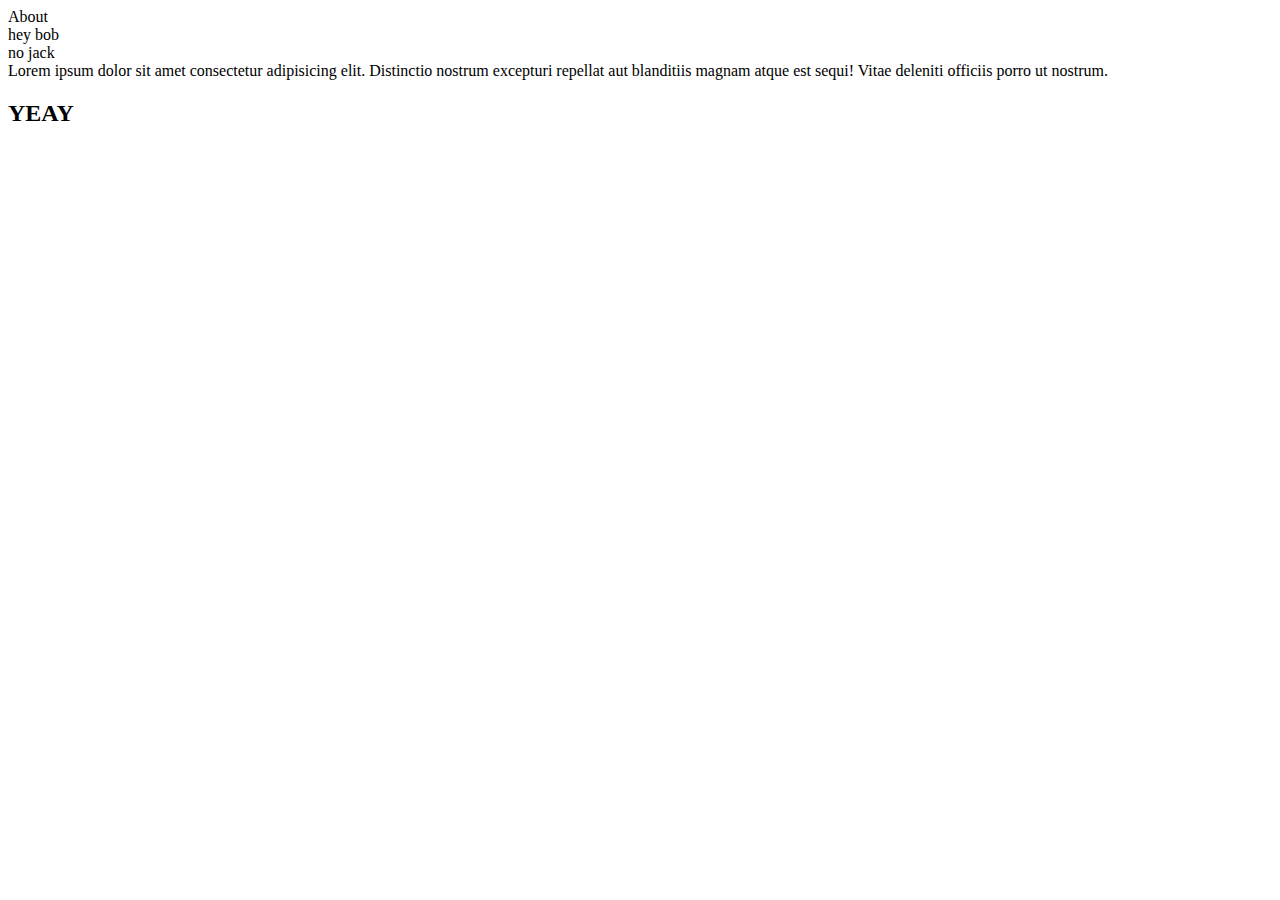
<file: index.html>
<!DOCTYPE html>
<html lang="en">
<head>
    <meta charset="UTF-8">
    <meta name="viewport" content="width=device-width, initial-scale=1.0">
    <title>Document</title>
</head>
<body>
    <div class="header">About </div>
    <!-- .header -->
    <div class="text">hey bob</div>
    <span>no jack</span>
    <div class="text">Lorem ipsum dolor sit amet consectetur adipisicing elit. Distinctio nostrum excepturi repellat aut blanditiis magnam atque est sequi! Vitae deleniti officiis porro ut nostrum.</div>
    <!-- .text -->
    <h2>YEAY</h2>

</body>
</html>
</file>
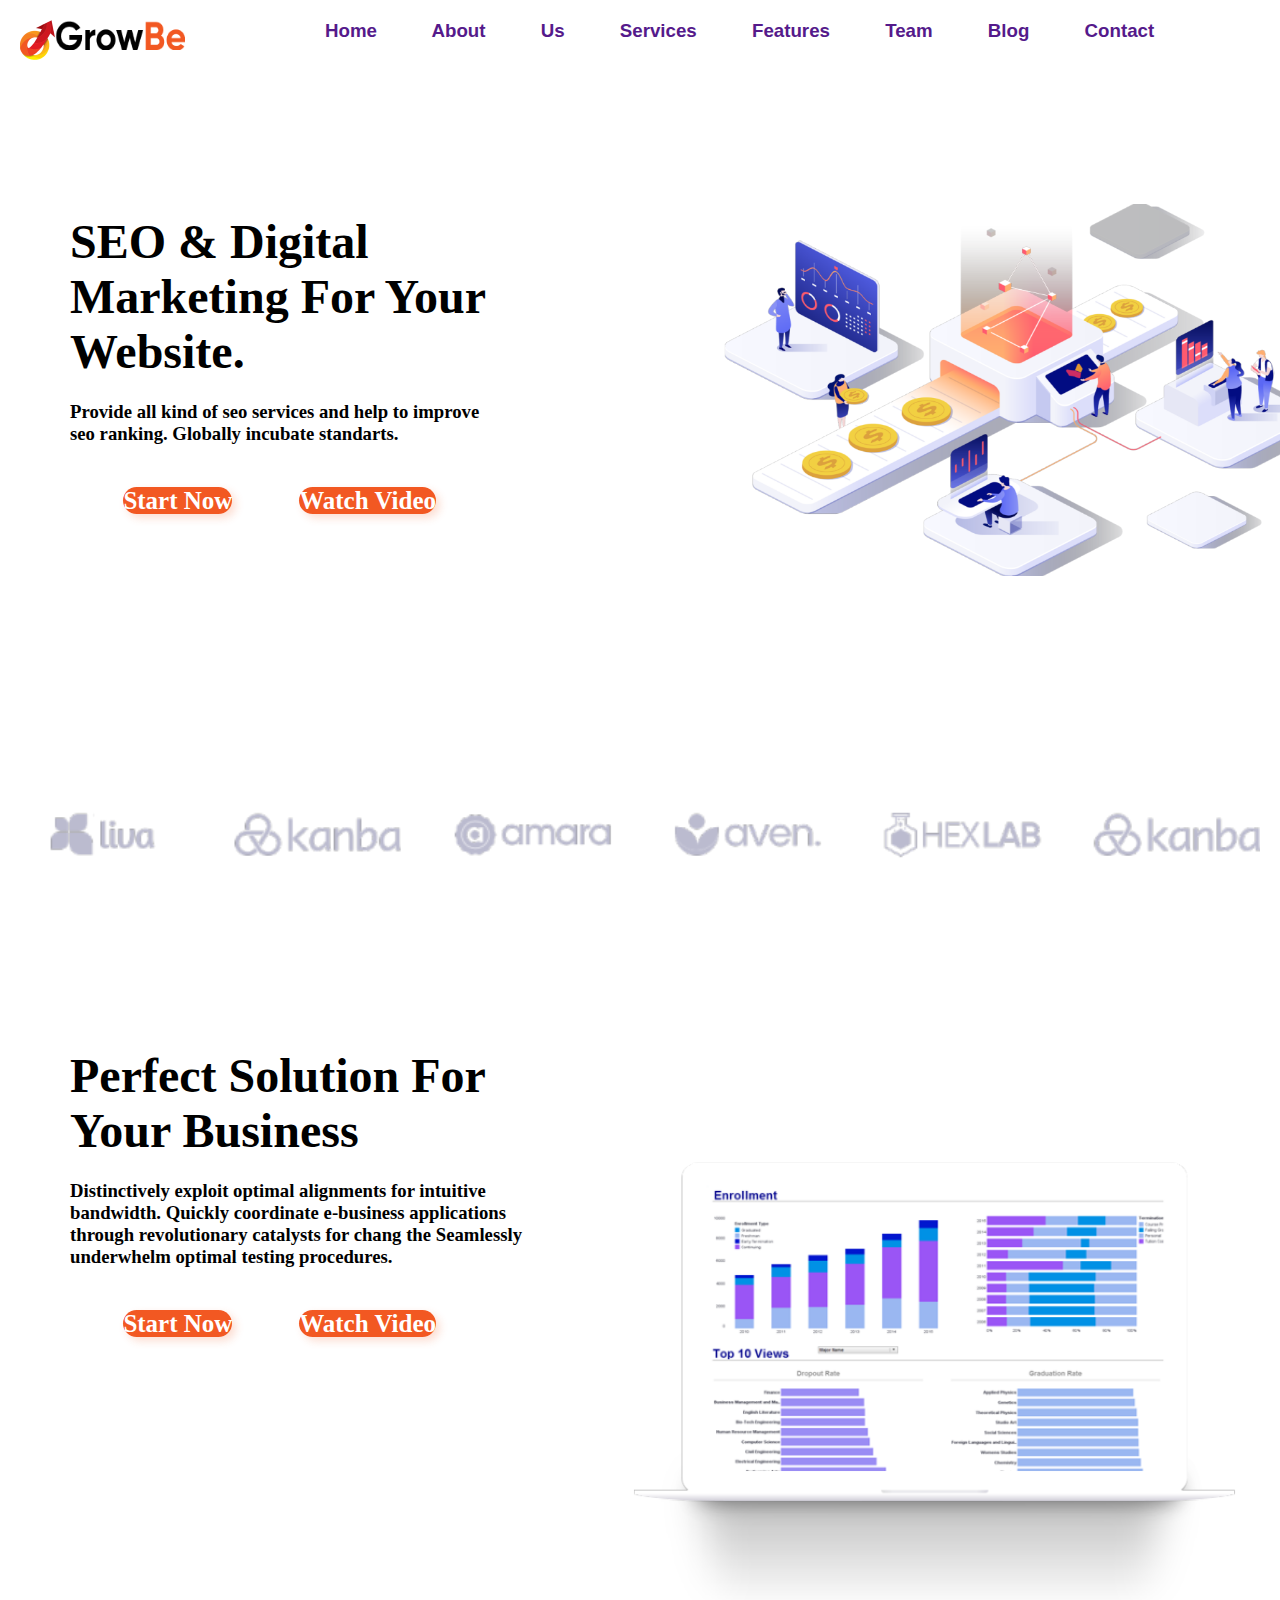
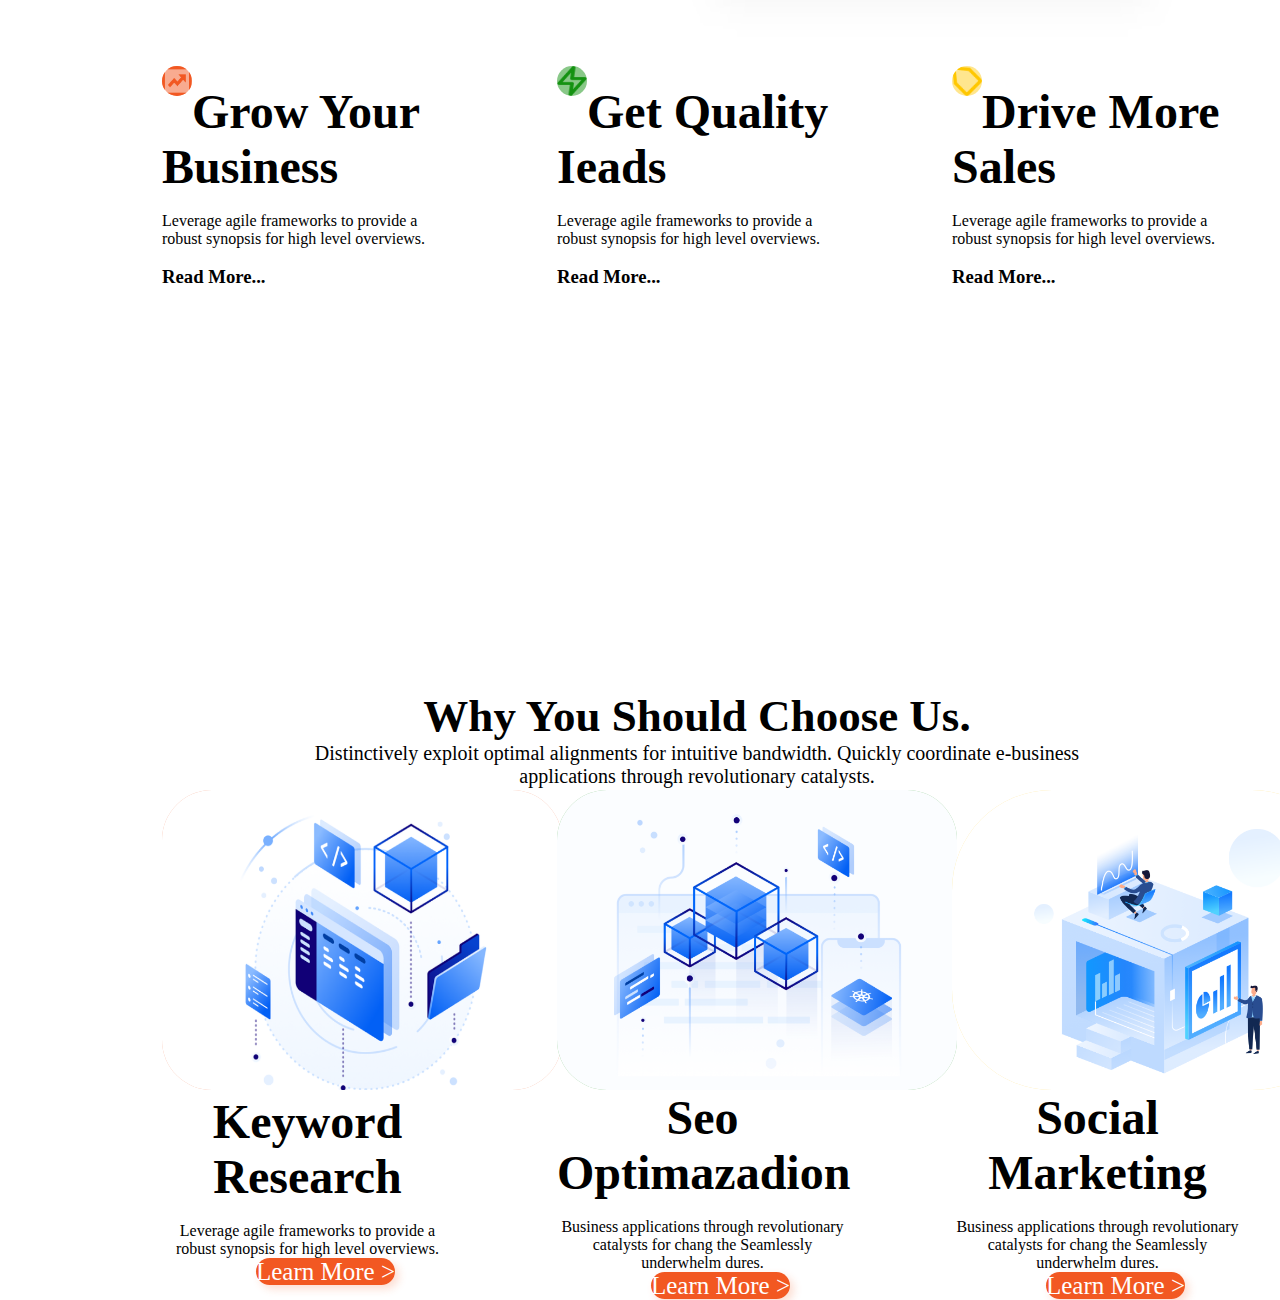
<file: dz/index.html>
<!DOCTYPE html>
<html lang="en">
<head>
    <meta charset="UTF-8">
    <meta name="viewport" content="width=device-width, initial-scale=1.0">
    <title>Document</title>
    <link rel="stylesheet" href="style.css">
    
</head>
<body>

<!-- Семинар 6 -->

    <section class="header">
        <img align="left" src="assets/image (1).png" height="40px" width="35px">
        <img align="left" src="assets/image.png" height="30px" width="130px">
        <!-- <h3>Growbe</h3> -->
        <h3 class="header_menu">
            <l> <a class = "url" href="">Home</a></l>
            <l> <a class = "url" href="">About Us</a></l>
            <l> <a class = "url" href="">Services</a></l>
            <l> <a class = "url" href="">Features</a></l>
            <l> <a class = "url" href="">Team</a></l>
            <l> <a class = "url" href="">Blog</a></l>
            <l> <a class = "url" href="">Contact</a></l>
        </h3>
    </section>

    <section class="top_content">
        <img align="right" src="assets/image (3).png" height="372px" width="610">
        <h3 class="top_info"><b>
            <h1><font size = "45px">
            SEO & Digital
            Marketing For Your
            Website.
            </font></h1></b>
        <p>
            <br>
            Provide all kind of seo services and help to improve<br>
            seo ranking. Globally incubate standarts.
        </p>
        <br>
        <ol class="top_button">
            &nbsp;&nbsp;&nbsp;&nbsp;
            <l><a class = "button" href="">Start Now</a></l>
            &nbsp;&nbsp;&nbsp;&nbsp;&nbsp;&nbsp;&nbsp;&nbsp;
            <a class = "button" href="">Watch Video</a>
        </ol>
    </h3></section>

    <section class="logo">
        <img align="right" src="assets/image (2).png" height="50px" width="1240px">
    </section>

<!-- Семинар 8 -->

<section class="top_content">
    <img align="right" src="assets/image (4).png" height="600px" width="800">
    <h3 class="top_info"><b>
        <h3><font size = "45px">
        Perfect Solution For Your Business
        </font></h3></b>
    <p>
        <br>
        Distinctively exploit optimal alignments for intuitive bandwidth. Quickly coordinate e-business applications through revolutionary catalysts for chang the Seamlessly underwhelm optimal testing procedures.
    </p>
    <br>
    <ol class="top_button">
        &nbsp;&nbsp;&nbsp;&nbsp;
        <l><a class = "button" href="">Start Now</a></l>
        &nbsp;&nbsp;&nbsp;&nbsp;&nbsp;&nbsp;&nbsp;&nbsp;
        <a class = "button" href="">Watch Video</a>
    </ol>
</h3></section>

<section class="top_content">
    <div class="box">
        <div class= "features1">
            <img class = "icon1" align="left" src="assets/image (5).png" height="30px" width="30px"><br>
            <h1><font size= "12px">Grow Your Business</h1></font>
            &nbsp;&nbsp;&nbsp;&nbsp;&nbsp;&nbsp;&nbsp;&nbsp;
            <p>Leverage agile frameworks to provide a robust synopsis for high level overviews.</p>
            &nbsp;&nbsp;&nbsp;&nbsp;&nbsp;&nbsp;&nbsp;&nbsp;
            <h3>Read More...</h3>
        </div>

        <div class= "features2">
            <img class = "icon2" align="left" src="assets/image (6).png" height="30px" width="30px"><br>
            <h1><font size= "12px">Get Quality Ieads</h1></font>
            &nbsp;&nbsp;&nbsp;&nbsp;&nbsp;&nbsp;&nbsp;&nbsp;
            <p>Leverage agile frameworks to provide a robust synopsis for high level overviews.</p>
            &nbsp;&nbsp;&nbsp;&nbsp;&nbsp;&nbsp;&nbsp;&nbsp;
            <h3>Read More...</h3>
        </div>

        <div class= "features3">
            <img class = "icon3" align="left" src="assets/image (7).png" height="30px" width="30px"><br>
            <h1><font size= "12px">Drive More Sales</h1></font>
            &nbsp;&nbsp;&nbsp;&nbsp;&nbsp;&nbsp;&nbsp;&nbsp;
            <p>Leverage agile frameworks to provide a robust synopsis for high level overviews.</p>
            &nbsp;&nbsp;&nbsp;&nbsp;&nbsp;&nbsp;&nbsp;&nbsp;
            <h3>Read More...</h3>
        </div>
    </div>
    
</section>

<section class="top_content">
    <div class="box" align="center">
        <h3 style="font-size: 45px;">Why You Should Choose Us.</h3>
        <p style="font-size: 20px">Distinctively exploit optimal alignments for intuitive bandwidth. Quickly coordinate e-business<br> applications through revolutionary catalysts.</p>
        <div class= "features1">
            <img class = "icon1" src="assets/image (8).png" height="300px" width="400px"><br>
            <h1><font size= "12px">Keyword Research</h1></font>
            &nbsp;&nbsp;&nbsp;&nbsp;&nbsp;&nbsp;&nbsp;&nbsp;
            <p>Leverage agile frameworks to provide a robust synopsis for high level overviews.</p>
            &nbsp;&nbsp;&nbsp;&nbsp;&nbsp;&nbsp;&nbsp;&nbsp;
            <l><a class = "button" href="">Learn More ></a></l>
        </div>

        <div class= "features2">
            <img class = "icon2" align="center" src="assets/image (9).png" height="300px" width="400px"><br>
            <h1><font size= "12px">Seo Optimazadion</h1></font>
            &nbsp;&nbsp;&nbsp;&nbsp;&nbsp;&nbsp;&nbsp;&nbsp;
            <p>Business applications through revolutionary catalysts for chang the Seamlessly underwhelm dures.</p>
            &nbsp;&nbsp;&nbsp;&nbsp;&nbsp;&nbsp;&nbsp;&nbsp;
            <l><a class = "button" href="">Learn More ></a></l>
        </div>

        <div class= "features3">
            <img class = "icon3" align="center" src="assets/image (10).png" height="300px" width="400px"><br>
            <h1><font size= "12px">Social Marketing</h1></font>
            &nbsp;&nbsp;&nbsp;&nbsp;&nbsp;&nbsp;&nbsp;&nbsp;
            <p>Business applications through revolutionary catalysts for chang the Seamlessly underwhelm dures.</p>
            &nbsp;&nbsp;&nbsp;&nbsp;&nbsp;&nbsp;&nbsp;&nbsp;
            <l><a class = "button" href="">Learn More ></a></l>
        </div>
    </div>

</section>

</body>
</html>
</file>
<file: dz/style.css>
* {
    padding: 0px;
    margin: 0px;
    border: none;
    text-decoration: none;
}

.header {
    padding: 10px;
    margin: 10px;
    height: 114px;
    width: 1289px;
    /* border: 1px solid steelblue; */
    
    
}

.header_menu {
    position: right;
    margin-left: 305px;
    padding-bottom: 30px;
    height: 40px;
    width: 1556px;
    word-spacing: 50px;
    font-family: Arial, Helvetica, sans-serif;
    /* border: 1px solid lightgreen; */
}

.top_content {
    padding: 30px;
    margin: 30px;
    height: 536px;
    width: 1274px;
    /* border: 1px solid #E99C08; */
}

.top_info {
    padding: 10px;
    height: 494px;
    width: 509px;
    /* border: 1px solid #BD0EFB; */
}

.top_button {
    position: top;
    padding: 10px;
    height: 94px;
    width: 374px;
    margin: 10px;
    /* border: 2px solid #FF1DA4; */
}

.button {
    margin: 10px;
    border-radius: 50px;
    background: #F25822;
    box-shadow: 4px 4px 8px 0px rgba(242, 88, 34, 0.20);
    font-size: 25px;
    color: white;
}

.logo {
    padding: 10px;
    margin: 10px;
    height: 158px;
    width: 1240px;
    /* border: 1px solid darkcyan; */
}

.features {
    width: 1050px;
    height: 291px;
}

.features1 {
    float: left;
    padding-left: 100px;
    height: 370px;
    width: 291px;
    /* border: 1px solid blue; */
    margin: 2px;
}

.icon1 {
    border-radius: 50px;
    background-size: 50px;
    background: rgba(242, 88, 34, 0.5);
}

.features2 {
    float: left;
    padding-left: 100px;
    height: 370px;
    width: 291px;
    /* border: 1px solid blue; */
    margin: 2px;
}

.icon2 {
    border-radius: 50px;
    background-size: 50px;
    background: rgba(20, 146, 17, 0.5);;
}

.features3 {
    float: left;
    padding-left: 100px;
    height: 370px;
    width: 291px;
    /* border: 1px solid blue; */
    margin: 2px;
}

.icon3 {
    border-radius: 100px;
    background-size: 50px;
    background: rgba(255, 205, 29, 0.5);;
}
</file>
